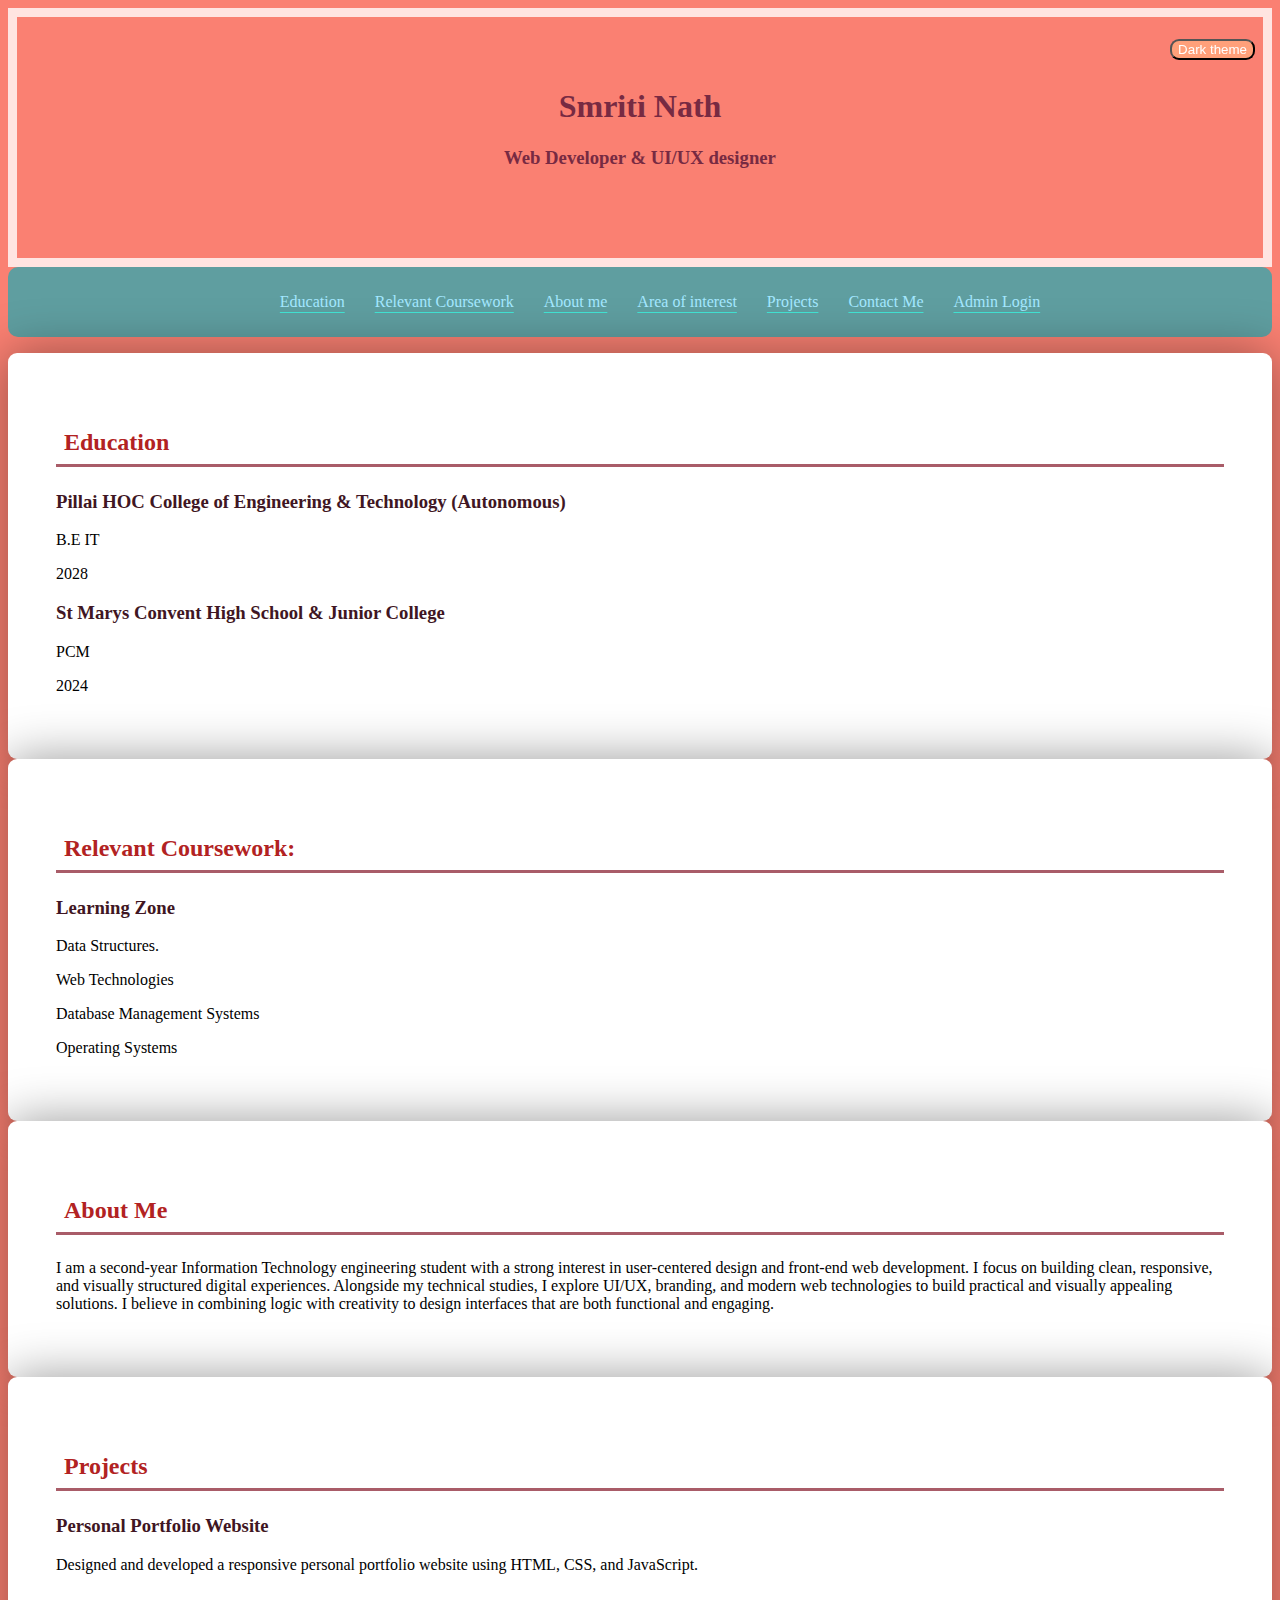
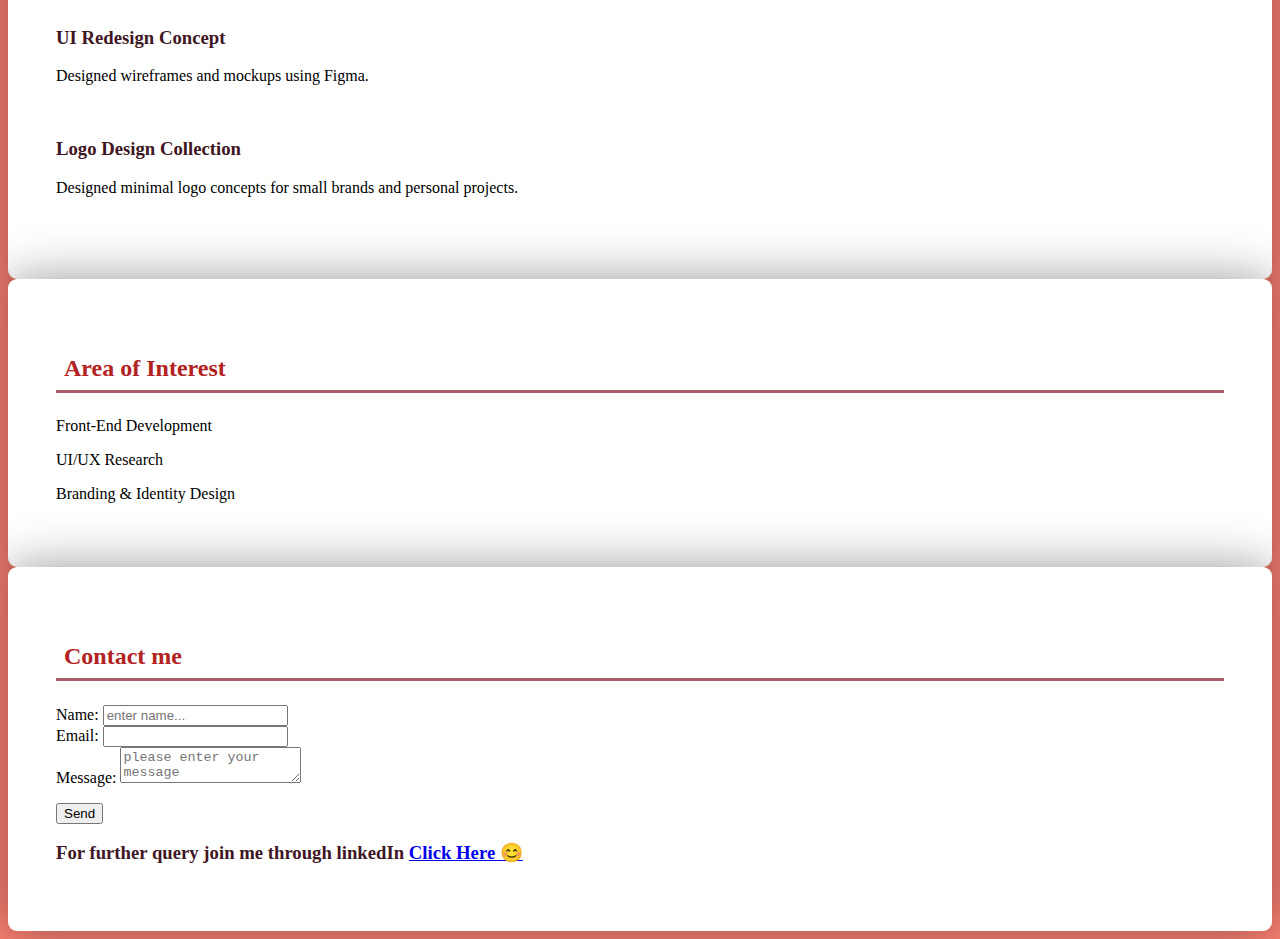
<file: index.html>
<html>

<head>
  <title> My Portfolio </title>
  <link rel="stylesheet" href="Pf.css">
</head>

<body>
  <header>

    <h1> Smriti Nath </h1>

    <h3> Web Developer & UI/UX designer </h3>
  </header>

  <main>
    <nav>
      <ul>
        <li><a href="#education">Education</a></li>
        <li><a href="#Rc">Relevant Coursework</a></li>
        <li><a href="Am">About me</a></li>
        <li><a href="aoi">Area of interest</a></li>
        <li><a href="prjs">Projects</a></li>
        <li><a href="#contact-me">Contact Me</a></li>
        <li><a href="#admin-login" onClick="show_admin_login()">Admin Login</a></li>
      </ul>
    </nav>

    <button id="toggle-theme">Dark theme</button>
    <p>

    <section class="style1" id="education">
      <h2 id="animateEdu">Education</h2>

      <h3>Pillai HOC College of Engineering & Technology (Autonomous)</h3>
      <p>B.E IT</p>
      <p>2028</p>

      <h3>St Marys Convent High School & Junior College</h3>
      <p>PCM</p>
      <p>2024</p>

    </section>

    <section class="style1" id="Rc">
      <h2>Relevant Coursework:</h2>

      <h3>Learning Zone</h3>
      <p>Data Structures.</p>
      <p>Web Technologies</p>
      <p>Database Management Systems</p>
      <p>Operating Systems</p>

    </section>

    <section class="style1" id="Am">
      <h2>About Me</h2>
      <p>
        I am a second-year Information Technology engineering student with a strong interest in user-centered design and front-end web development. I focus on building clean, responsive, and visually structured digital experiences.

        Alongside my technical studies, I explore UI/UX, branding, and modern web technologies to build practical and visually appealing solutions.

        I believe in combining logic with creativity to design interfaces that are both functional and engaging.</p>

    </section>

    <section class="style1" id="prjs">
      <h2>Projects</h2>

      <h3>Personal Portfolio Website</h3>
      <p>Designed and developed a responsive personal portfolio website using HTML, CSS, and JavaScript.</p>
      <br>
      <h3>UI Redesign Concept</h3>
      <p>Designed wireframes and mockups using Figma.</p>
      <br>
      <h3>Logo Design Collection</h3>
      <p>Designed minimal logo concepts for small brands and personal projects.</p>
      <br>
    </section>

    <section class="style1" id="aoi">

      <h2>Area of Interest</h2>

      <p>Front-End Development</p>
      <p>UI/UX Research</p>
      <p>Branding & Identity Design</p>

    </section>

    <section class="style1" id="contact-me">
      <h2>Contact me</h2>
      <form id="contact-form">
        <div>
          <label> Name: </label>
          <input type="text" placeholder="enter name..." id="input_name">
        </div>

        <div>
          <label> Email: </label>
          <input type="text" id="input_email">
        </div>

        <div>
          <label> Message: </label>
          <textarea placeholder="please enter your message" id="input_msg"></textarea>
        </div>
        <p id="confirm-response"></p>
        <button type="submit"> Send</button>

      </form>
      <h3> For further query join me through linkedIn <a href="https://www.linkedin.com/in/smriti-nath-173b393b0/"> Click Here 😊</a></h3></section> </h3>
    </section>

    <section class="style1" id="admin-login">
      <h2>Admin Login</h2>
      <form id="admin-form" style="background: #ffffff; padding: 30px; border-radius: 12px; box-shadow: 0 4px 15px rgba(0,0,0,0.1); border-top: 8px solid #9F697A; max-width: 320px; font-family: sans-serif;">

        <h2 style="margin-top: 0; color:#9F697A; font-size: 1.5rem; text-align: center;">Login</h2>

        <div style="margin-bottom: 15px;">
          <label style="display: block; margin-bottom: 5px; font-weight: 600; color: #555;">Username</label>
          <input type="text" placeholder="enter username..." id="input_user" style="width: 100%; padding: 10px; border: 1px solid #ddd; border-radius: 6px; box-sizing: border-box; outline: none;">
        </div>

        <div style="margin-bottom: 20px;">
          <label style="display: block; margin-bottom: 5px; font-weight: 600; color: #555;">Password</label>
          <input type="password" placeholder="enter password..." id="input_pass" style="width: 100%; padding: 10px; border: 1px solid #ddd; border-radius: 6px; box-sizing: border-box; outline: none;">
        </div>

        <button type="submit" style="width: 100%; padding: 12px; background-color: #6B253B; color: white; border: none; border-radius: 6px; font-weight: bold; cursor: pointer; font-size: 16px;">
          Login
        </button>

      </form>
    </section>

    <section class="style1" id="user-responses">
      <h2>User Responses</h2>

      <div id="user-messages">

      </div>
    </section>

  </main>

  <script src="Pf.js"></script>
</body>

</html></html>
</file>
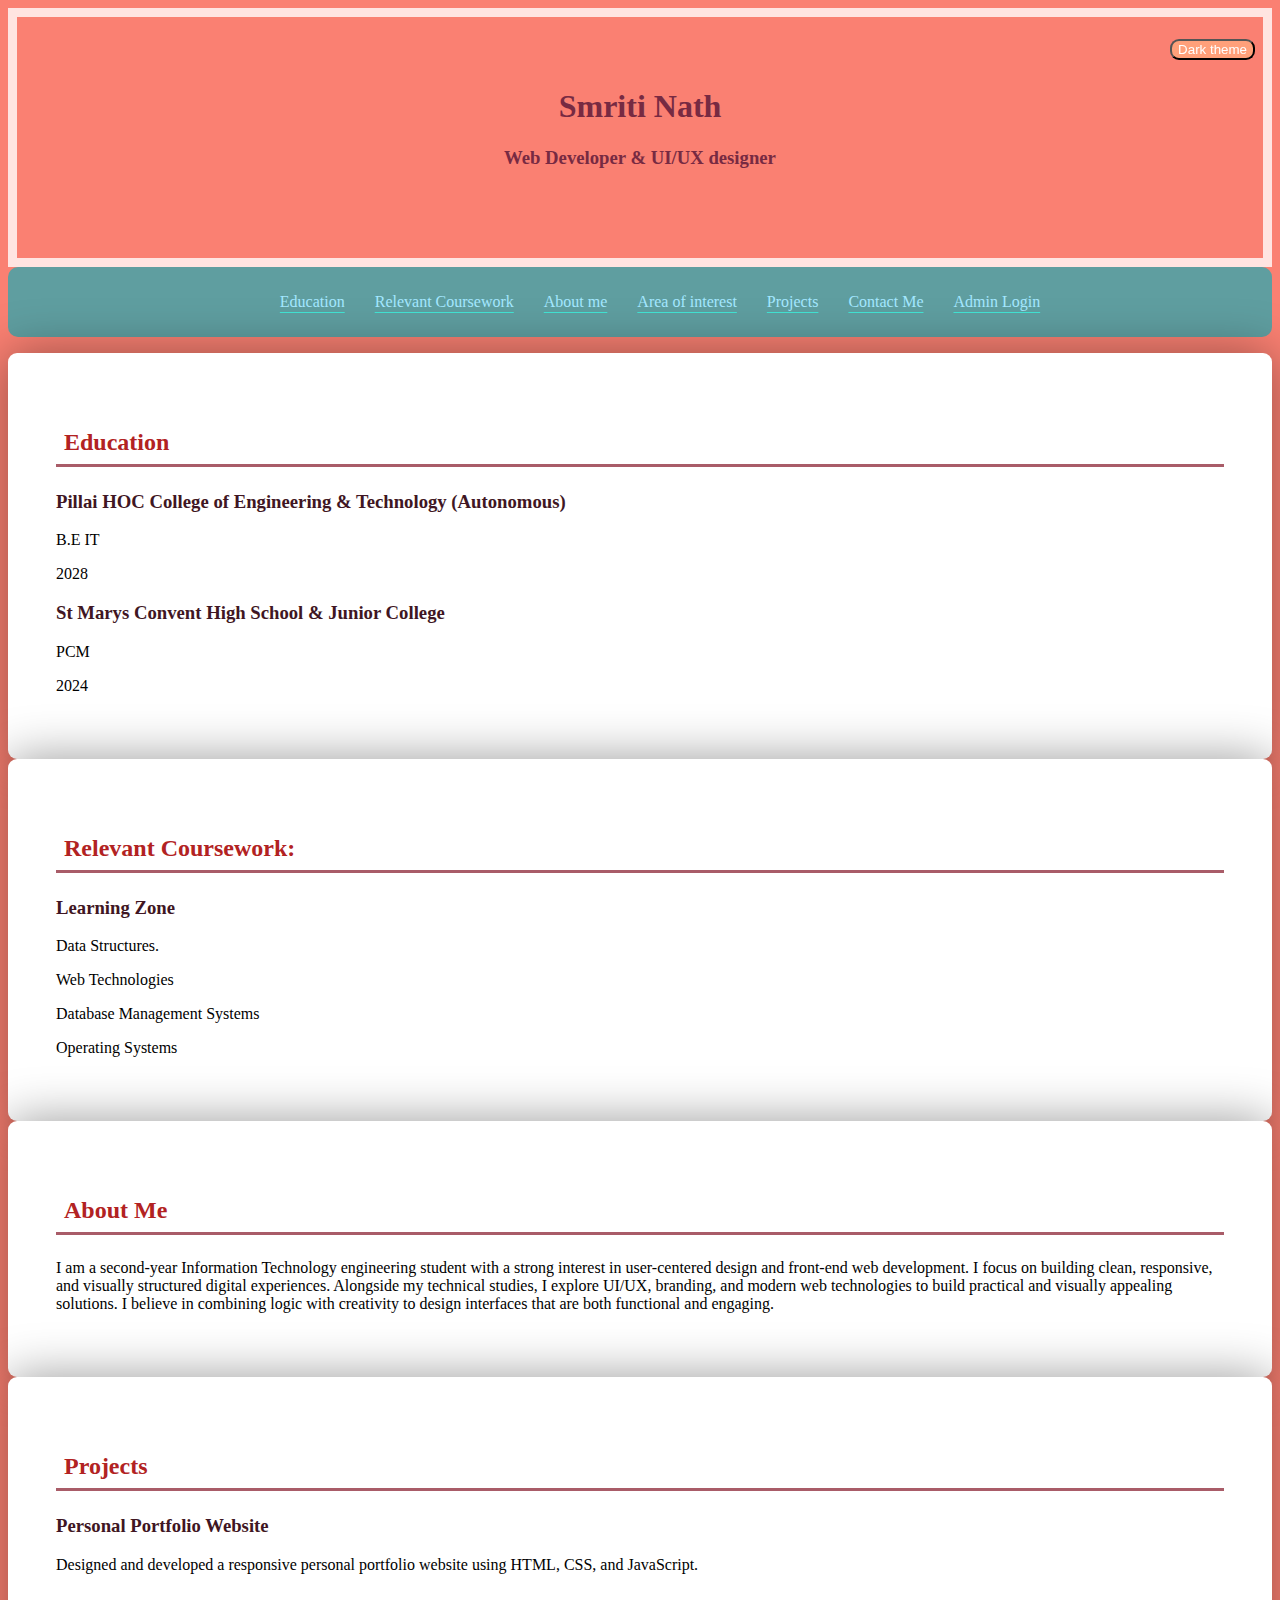
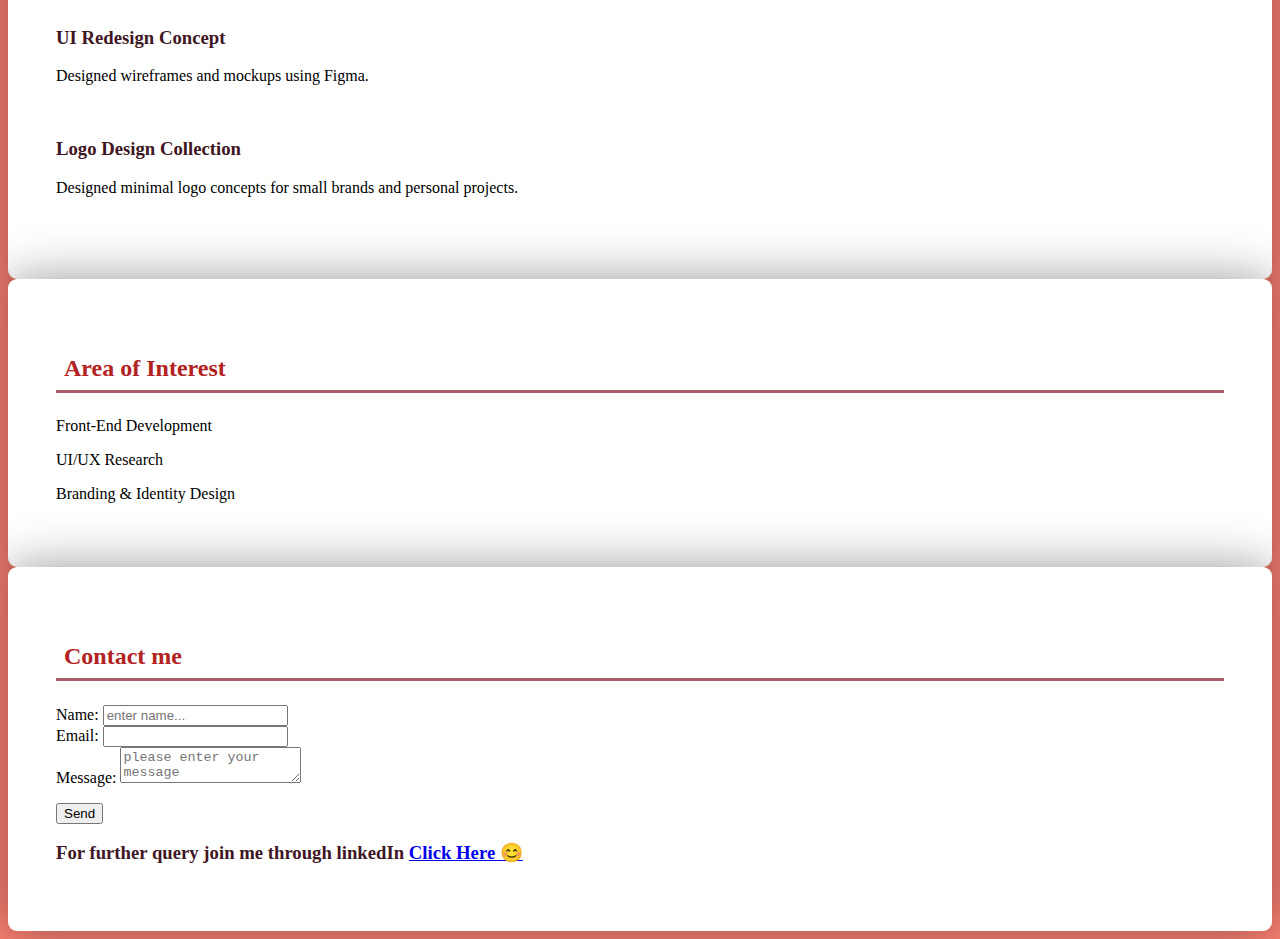
<file: Pf.html>
<html>

<head>
  <title> My Portfolio </title>
  <link rel="stylesheet" href="Pf.css">
</head>

<body>
  <header>

    <h1> Smriti Nath </h1>

    <h3> Web Developer & UI/UX designer </h3>
  </header>

  <main>
    <nav>
      <ul>
        <li><a href="#education">Education</a></li>
        <li><a href="#Rc">Relevant Coursework</a></li>
        <li><a href="Am">About me</a></li>
        <li><a href="aoi">Area of interest</a></li>
        <li><a href="prjs">Projects</a></li>
        <li><a href="#contact-me">Contact Me</a></li>
        <li><a href="#admin-login" onClick="show_admin_login()">Admin Login</a></li>
      </ul>
    </nav>

    <button id="toggle-theme">Dark theme</button>
    <p>

    <section class="style1" id="education">
      <h2 id="animateEdu">Education</h2>

      <h3>Pillai HOC College of Engineering & Technology (Autonomous)</h3>
      <p>B.E IT</p>
      <p>2028</p>

      <h3>St Marys Convent High School & Junior College</h3>
      <p>PCM</p>
      <p>2024</p>

    </section>

    <section class="style1" id="Rc">
      <h2>Relevant Coursework:</h2>

      <h3>Learning Zone</h3>
      <p>Data Structures.</p>
      <p>Web Technologies</p>
      <p>Database Management Systems</p>
      <p>Operating Systems</p>

    </section>

    <section class="style1" id="Am">
      <h2>About Me</h2>
      <p>
        I am a second-year Information Technology engineering student with a strong interest in user-centered design and front-end web development. I focus on building clean, responsive, and visually structured digital experiences.

        Alongside my technical studies, I explore UI/UX, branding, and modern web technologies to build practical and visually appealing solutions.

        I believe in combining logic with creativity to design interfaces that are both functional and engaging.</p>

    </section>

    <section class="style1" id="prjs">
      <h2>Projects</h2>

      <h3>Personal Portfolio Website</h3>
      <p>Designed and developed a responsive personal portfolio website using HTML, CSS, and JavaScript.</p>
      <br>
      <h3>UI Redesign Concept</h3>
      <p>Designed wireframes and mockups using Figma.</p>
      <br>
      <h3>Logo Design Collection</h3>
      <p>Designed minimal logo concepts for small brands and personal projects.</p>
      <br>
    </section>

    <section class="style1" id="aoi">

      <h2>Area of Interest</h2>

      <p>Front-End Development</p>
      <p>UI/UX Research</p>
      <p>Branding & Identity Design</p>

    </section>

    <section class="style1" id="contact-me">
      <h2>Contact me</h2>
      <form id="contact-form">
        <div>
          <label> Name: </label>
          <input type="text" placeholder="enter name..." id="input_name">
        </div>

        <div>
          <label> Email: </label>
          <input type="text" id="input_email">
        </div>

        <div>
          <label> Message: </label>
          <textarea placeholder="please enter your message" id="input_msg"></textarea>
        </div>
        <p id="confirm-response"></p>
        <button type="submit"> Send</button>

      </form>
      <h3> For further query join me through linkedIn <a href="https://www.linkedin.com/in/smriti-nath-173b393b0/"> Click Here 😊</a></h3></section> </h3>
    </section>

    <section class="style1" id="admin-login">
      <h2>Admin Login</h2>
      <form id="admin-form" style="background: #ffffff; padding: 30px; border-radius: 12px; box-shadow: 0 4px 15px rgba(0,0,0,0.1); border-top: 8px solid #9F697A; max-width: 320px; font-family: sans-serif;">

        <h2 style="margin-top: 0; color:#9F697A; font-size: 1.5rem; text-align: center;">Login</h2>

        <div style="margin-bottom: 15px;">
          <label style="display: block; margin-bottom: 5px; font-weight: 600; color: #555;">Username</label>
          <input type="text" placeholder="enter username..." id="input_user" style="width: 100%; padding: 10px; border: 1px solid #ddd; border-radius: 6px; box-sizing: border-box; outline: none;">
        </div>

        <div style="margin-bottom: 20px;">
          <label style="display: block; margin-bottom: 5px; font-weight: 600; color: #555;">Password</label>
          <input type="password" placeholder="enter password..." id="input_pass" style="width: 100%; padding: 10px; border: 1px solid #ddd; border-radius: 6px; box-sizing: border-box; outline: none;">
        </div>

        <button type="submit" style="width: 100%; padding: 12px; background-color: #6B253B; color: white; border: none; border-radius: 6px; font-weight: bold; cursor: pointer; font-size: 16px;">
          Login
        </button>

      </form>
    </section>

    <section class="style1" id="user-responses">
      <h2>User Responses</h2>

      <div id="user-messages">

      </div>
    </section>

  </main>

  <script src="Pf.js"></script>
</body>

</html></html>
</file>
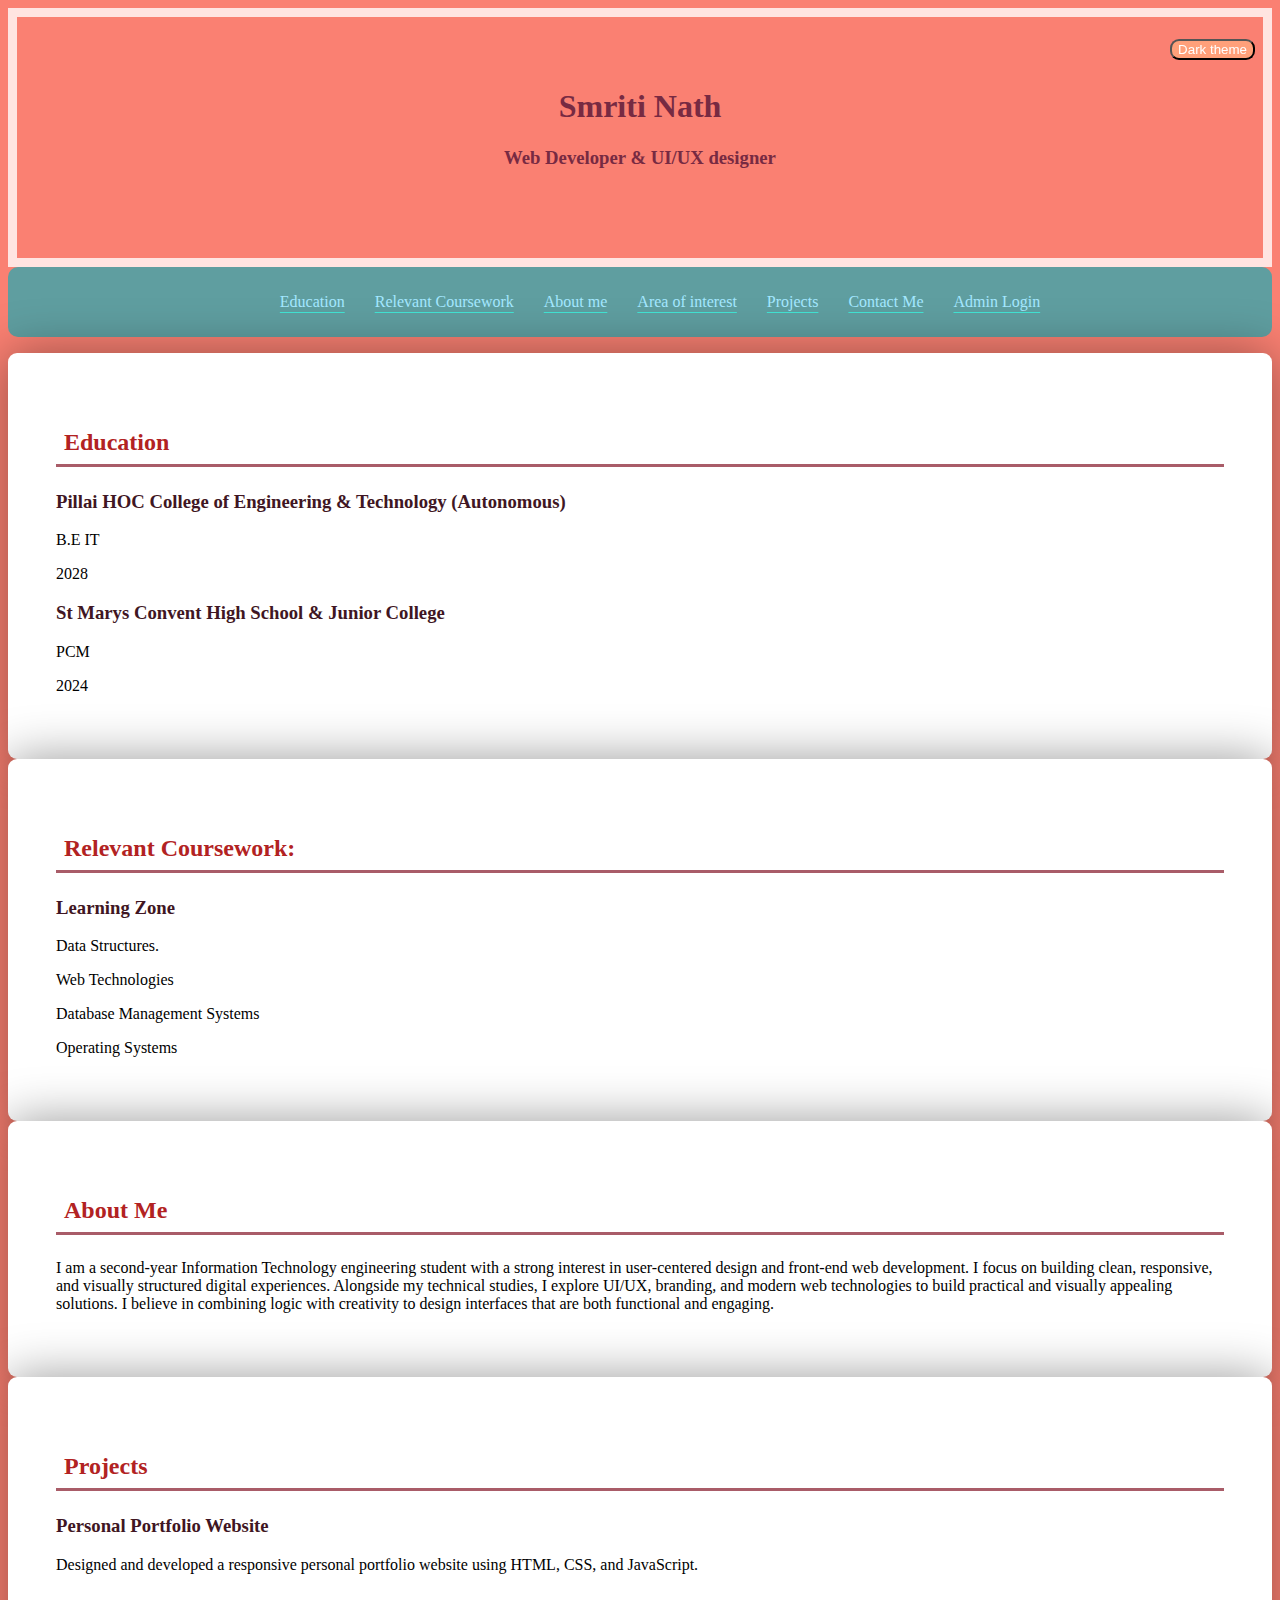
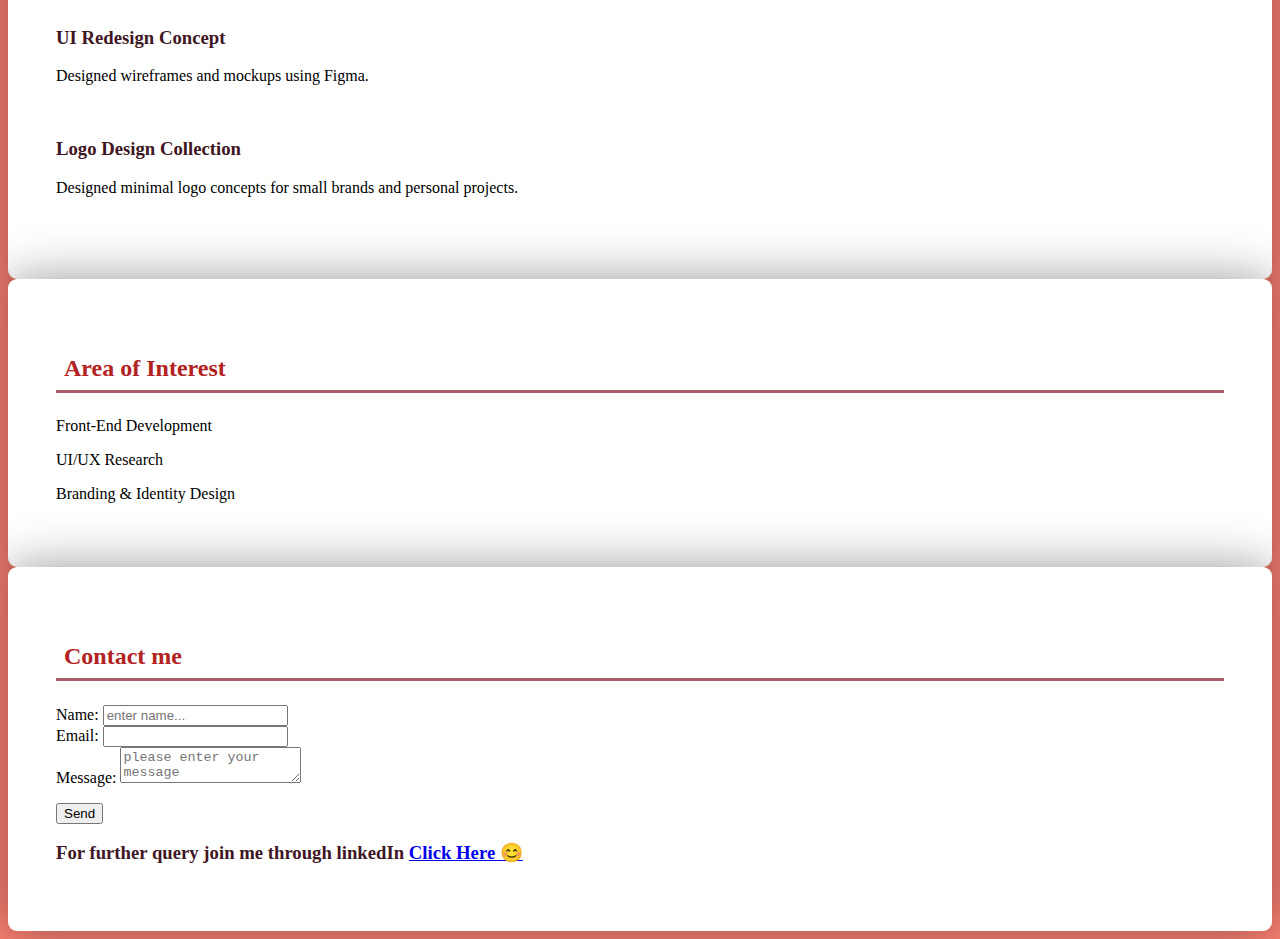
<file: Pf_combined.html>
<html>

<head>
  <title> My Portfolio </title>
  <style>
    /*
    1. HTML Tags - No spl char needed
    2. Class name.- DOT (.) needed
    3. ID name - Hash (#) needed.
    */

    body {
      background-color: #fa8072;
    }

    header {
      background-color: #ffdab9;
      background: url(https://i.pinimg.com/originals/3b/20/c1/3b20c1d8087a560f516440fd9df160de.jpg);
      border-top: 9px solid #ffe4e1;
      border-left: 9px solid #ffe4e1;
      border-right: 9px solid #ffe4e1;
      border-bottom: 9px solid #ffe4e1;
      color: #772a42;
      text-align: Center;
      padding-top: 50px;
      padding-bottom: 70px;
      animation: lightSpeedInLeft 3s ease-out forwards;
    }
    @keyframes lightSpeedInLeft {
      from {
        transform: translateY(-100%);
        opacity: 0;
      }
      to {
        transform: translateY(0);
        opacity: 1;
      }
    }

    nav {
      background-color: #5F9EA0;
      padding: 10px;
      border-radius: 10px;
      animation: slideLeft 4s ease-out;
    }

    nav ul {
      display: flex;
      justify-content: center;
      list-style-type: none;
      cursor: pointer;
    }

    nav ul li a {
      color: #a3e7ff;
      text-decoration: underline 1px solid #40e0d0;
      text-underline-offset: 5px;
      transition: 0.2s;
      margin: 15px;
    }

    /*HOVER - Taking mouse on top of something*/

    nav ul li a:hover {
      /*-color: #fff;*/
      color: #fff0f5;
      font-size: 18px;
      border: 2px;
      border-style: solid;
      border-color: #bbe9fa;
      border-radius: 10px;
      padding: 4px;
    }

    #toggle-theme {
      position: fixed;
      top: 39px;
      right: 25px;
      background-color: #ffa07a;
      color: #fff;
      border-radius: 9px;
      animation: float 5s infinite;
    }

    .style1 {
      background-color: #fff;
      padding: 3rem;
      border-radius: 9px;
      box-shadow: 0 0 50px rgba(0, 0, 0, 0.4);
      /* h-offset (0) ,v-offset (0) ,blur-radius(50px), spread-radius(None), color (put it using rgba values)*/
      /*OPAQUE - TRANSPARENT*/
    }

    .style1 h2 {
      color: #b22222;
      /*text-align: center;*/
      border-bottom: 3px solid #a95c68;
      padding: 0.5rem;
      margin-bottom: 1.5rem;
    }

    .style1 h3 {
      color: #401623;
    }

    #admin-login {
      display: none;
    }

    #user-responses {
      display: none;
    }

    .dark-theme {
      background-color: #1a1a1a;
    }

    .dark-theme header {
      background-color: #34495e;
      background: url(https://encrypted-tbn0.gstatic.com/images?q=tbn:ANd9GcRlwKWGpQLL80xzir3DzJlNSm4hcEVXnKSj_w&s);
      color: #fff;
      border-top: 10px solid #b5929d;
      border-left: 10px solid #b5929d;
      border-right: 10px solid #b5929d;
    }

    .dark-theme nav {
      background-color: #2c0f18;
    }

    .dark-theme nav ul li a {
      color: #ffb3d9;
    }

    .dark-theme nav ul li a:hover {
      color: #ffc9e3;
      border-color: #ffb3d9;
    }

    .dark-theme #toggle-theme {
      background-color: #c55a7d;
    }

    .dark-theme .style1 {
      background-color: #2c3e50;
      box-shadow: 0 0 50px rgba(0, 0, 0, 0.8);
    }

    .dark-theme .style1 h2 {
      color: #ff6b9d;
      border-bottom-color: #ff85b3;
    }

    .dark-theme .style1 h3 {
      color: #ffb3d9;
    }

    .dark-theme .style1 p {
      color: #ecf0f1;
    }

    .dark-theme .style1 a {
      color: #ffb3d9;
    }

    .dark-theme input,
    .dark-theme textarea {
      background-color: #34495e;
      color: #ecf0f1;
      border-color: #555;
    }

    .dark-theme label {
      color: #ecf0f1;
    }

    @keyframes float {
      0%,
      100% {
        transform: translateY(0px);
      }

      50% {
        transform: translateY(-20px);
      }
    }

    @keyframes slideLeft {
      from {
        opacity: 0;
        transform: translateX(-50px);
      }

      to {
        opacity: 1;
        transform: translateX(0px);
      }
    }

    @keyframes slideRight {
      from {
        opacity: 0;
        transform: translateX(50px);
      }

      to {
        opacity: 1;
        transform: translateX(0px);
      }
    }
  </style>
</head>

<body>
  <header>

    <h1> Smriti Nath </h1>

    <h3> Web Developer & UI/UX designer </h3>
  </header>

  <main>
    <nav>
      <ul>
        <li><a href="#education">Education</a></li>
        <li><a href="#Rc">Relevant Coursework</a></li>
        <li><a href="Am">About me</a></li>
        <li><a href="aoi">Area of interest</a></li>
        <li><a href="prjs">Projects</a></li>
        <li><a href="#contact-me">Contact Me</a></li>
        <li><a href="#admin-login" onClick="show_admin_login()">Admin Login</a></li>
      </ul>
    </nav>

    <button id="toggle-theme">Dark theme</button>
    <p>

    <section class="style1" id="education">
      <h2 id="animateEdu">Education</h2>

      <h3>Pillai HOC College of Engineering & Technology (Autonomous)</h3>
      <p>B.E IT</p>
      <p>2028</p>

      <h3>St Marys Convent High School & Junior College</h3>
      <p>PCM</p>
      <p>2024</p>

    </section>

    <section class="style1" id="Rc">
      <h2>Relevant Coursework:</h2>

      <h3>Learning Zone</h3>
      <p>Data Structures.</p>
      <p>Web Technologies</p>
      <p>Database Management Systems</p>
      <p>Operating Systems</p>

    </section>

    <section class="style1" id="Am">
      <h2>About Me</h2>
      <p>
        I am a second-year Information Technology engineering student with a strong interest in user-centered design and front-end web development. I focus on building clean, responsive, and visually structured digital experiences.

        Alongside my technical studies, I explore UI/UX, branding, and modern web technologies to build practical and visually appealing solutions.

        I believe in combining logic with creativity to design interfaces that are both functional and engaging.</p>

    </section>

    <section class="style1" id="prjs">
      <h2>Projects</h2>

      <h3>Personal Portfolio Website</h3>
      <p>Designed and developed a responsive personal portfolio website using HTML, CSS, and JavaScript.</p>
      <br>
      <h3>UI Redesign Concept</h3>
      <p>Designed wireframes and mockups using Figma.</p>
      <br>
      <h3>Logo Design Collection</h3>
      <p>Designed minimal logo concepts for small brands and personal projects.</p>
      <br>
    </section>

    <section class="style1" id="aoi">

      <h2>Area of Interest</h2>

      <p>Front-End Development</p>
      <p>UI/UX Research</p>
      <p>Branding & Identity Design</p>

    </section>

    <section class="style1" id="contact-me">
      <h2>Contact me</h2>
      <form id="contact-form">
        <div>
          <label> Name: </label>
          <input type="text" placeholder="enter name..." id="input_name">
        </div>

        <div>
          <label> Email: </label>
          <input type="text" id="input_email">
        </div>

        <div>
          <label> Message: </label>
          <textarea placeholder="please enter your message" id="input_msg"></textarea>
        </div>
        <p id="confirm-response"></p>
        <button type="submit"> Send</button>

      </form>
      <h3> For further query join me through linkedIn <a href="https://www.linkedin.com/in/smriti-nath-173b393b0/"> Click Here 😊</a></h3>
    </section>

    <section class="style1" id="admin-login">
      <h2>Admin Login</h2>
      <form id="admin-form" style="background: #ffffff; padding: 30px; border-radius: 12px; box-shadow: 0 4px 15px rgba(0,0,0,0.1); border-top: 8px solid #9F697A; max-width: 320px; font-family: sans-serif;">

        <h2 style="margin-top: 0; color:#9F697A; font-size: 1.5rem; text-align: center;">Login</h2>

        <div style="margin-bottom: 15px;">
          <label style="display: block; margin-bottom: 5px; font-weight: 600; color: #555;">Username</label>
          <input type="text" placeholder="enter username..." id="input_user" style="width: 100%; padding: 10px; border: 1px solid #ddd; border-radius: 6px; box-sizing: border-box; outline: none;">
        </div>

        <div style="margin-bottom: 20px;">
          <label style="display: block; margin-bottom: 5px; font-weight: 600; color: #555;">Password</label>
          <input type="password" placeholder="enter password..." id="input_pass" style="width: 100%; padding: 10px; border: 1px solid #ddd; border-radius: 6px; box-sizing: border-box; outline: none;">
        </div>

        <button type="submit" style="width: 100%; padding: 12px; background-color: #6B253B; color: white; border: none; border-radius: 6px; font-weight: bold; cursor: pointer; font-size: 16px;">
          Login
        </button>

      </form>
    </section>

    <section class="style1" id="user-responses">
      <h2>User Responses</h2>

      <div id="user-messages">

      </div>
    </section>

  </main>

  <script>
    //Task 1 - Make admin login button work
    let control_of_adminlogin_section = document.getElementById("admin-login");

    function show_admin_login() {
      control_of_adminlogin_section.style.display = "block";
    }

    //Task 2 - Make admin login section work - check username and password and show user responses.
    let control_of_admin_form = document.getElementById("admin-form");

    control_of_admin_form.addEventListener("submit", function (e) {
      e.preventDefault();
      let username = document.getElementById("input_user").value.trim();
      let password = document.getElementById("input_pass").value.trim();

      let storedUsername = "Smriti";
      let storedPassword = "kiarachan";

      if (username == storedUsername && password == storedPassword) {
        alert("login successful!");
        control_of_adminlogin_section.style.display = "none";
        document.getElementById("user-responses").style.display = "block";
        fetchUserResponses();
      } else {
        alert("Access Denied!");
      }
    });

    //Task - make the Contact me section work.
    let control_of_contactme_form = document.getElementById("contact-form");

    control_of_contactme_form.addEventListener("submit", function (e) {
      e.preventDefault();
      let name = document.getElementById("input_name").value.trim();
      let email = document.getElementById("input_email").value.trim();
      let message = document.getElementById("input_msg").value.trim();
      let date = new Date().toLocaleString();

      let response = { name, email, message, date };

      let database_list = JSON.parse(localStorage.getItem("tempDB")) || [];

      database_list.push(response);

      localStorage.setItem("tempDB", JSON.stringify(database_list));

      this.reset();
      document.getElementById("confirm-response").style.color = "green";
      document.getElementById("confirm-response").innerHTML =
        "Thank you for your message, will get back to you soon!";
    });

    function fetchUserResponses() {
      let control_of_userResponses = document.getElementById("user-messages");
      let database_list = JSON.parse(localStorage.getItem("tempDB")) || [];

      database_list.forEach((response) => {
        let control_of_newDiv = document.createElement("div");

        control_of_newDiv.innerHTML = `
          <p> Name: ${response.name}</p>
          <p> Email: ${response.email}</p>
          <p> Message: ${response.message}</p>
          <p> Date: ${response.date}</p>
          <hr>
          `;

        control_of_userResponses.append(control_of_newDiv);
      });
    }

    //Making the toggle theme button work!!
    let control_of_toggleTheme = document.getElementById("toggle-theme");
    control_of_toggleTheme.addEventListener("click", function () {
      document.body.classList.toggle("dark-theme");
      
      if (document.body.classList.contains("dark-theme")) {
        control_of_toggleTheme.textContent = "Light theme";
      } else {
        control_of_toggleTheme.textContent = "Dark theme";
      }
    });
  </script>
</body>

</html>
</file>
<file: Pf.css>
/*
1. HTML Tags - No spl char needed
2. Class name.- DOT (.) needed
3. ID name - Hash (#) needed.
*/

body {
  background-color: #fa8072;
}

header {
  background-color: #ffdab9;
  background: url(https://i.pinimg.com/originals/3b/20/c1/3b20c1d8087a560f516440fd9df160de.jpg);
  border-top: 9px solid #ffe4e1;
  border-left: 9px solid #ffe4e1;
  border-right: 9px solid #ffe4e1;
  border-bottom: 9px solid #ffe4e1;
  color: #772a42;
  text-align: Center;
  padding-top: 50px;
  padding-bottom: 70px;
  animation: lightSpeedInLeft 3s ease-out forwards;
}
@keyframes lightSpeedInLeft {
  from {
    transform: translateY(-100%);
    opacity: 0;
  }
  to {
    transform: translateY(0);
    opacity: 1;
  }
}

nav {
  background-color: #5F9EA0;
  padding: 10px;
  border-radius: 10px;
  animation: slideLeft 4s ease-out;
}

nav ul {
  display: flex;
  justify-content: center;
  list-style-type: none;
  cursor: pointer;
}

nav ul li a {
  color: #a3e7ff;
  text-decoration: underline 1px solid #40e0d0;
  text-underline-offset: 5px;
  transition: 0.2s;
  margin: 15px;
}

/*HOVER - Taking mouse on top of something*/

nav ul li a:hover {
  /*-color: #fff;*/
  color: #fff0f5;
  font-size: 18px;
  border: 2px;
  border-style: solid;
  border-color: #bbe9fa;
  border-radius: 10px;
  padding: 4px;
}

#toggle-theme {
  position: fixed;
  top: 39px;
  right: 25px;
  background-color: #ffa07a;
  color: #fff;
  border-radius: 9px;
  animation: float 5s infinite;
}

.style1 {
  background-color: #fff;
  padding: 3rem;
  border-radius: 9px;
  box-shadow: 0 0 50px rgba(0, 0, 0, 0.4);
  /* h-offset (0) ,v-offset (0) ,blur-radius(50px), spread-radius(None), color (put it using rgba values)*/
  /*OPAQUE - TRANSPARENT*/
}

.style1 h2 {
  color: #b22222;
  /*text-align: center;*/
  border-bottom: 3px solid #a95c68;
  padding: 0.5rem;
  margin-bottom: 1.5rem;
}

.style1 h3 {
  color: #401623;
}

#admin-login {
  display: none;
}

#user-responses {
  display: none;
}

.dark-theme {
  background-color: #1a1a1a;
}

.dark-theme header {
  background-color: #34495e;
  background: url(https://encrypted-tbn0.gstatic.com/images?q=tbn:ANd9GcRlwKWGpQLL80xzir3DzJlNSm4hcEVXnKSj_w&s);
  color: #fff;
  border-top: 10px solid #b5929d;
  border-left: 10px solid #b5929d;
  border-right: 10px solid #b5929d;
}

.dark-theme nav {
  background-color: #2c0f18;
}

.dark-theme nav ul li a {
  color: #ffb3d9;
}

.dark-theme nav ul li a:hover {
  color: #ffc9e3;
  border-color: #ffb3d9;
}

.dark-theme #toggle-theme {
  background-color: #c55a7d;
}

.dark-theme .style1 {
  background-color: #2c3e50;
  box-shadow: 0 0 50px rgba(0, 0, 0, 0.8);
}

.dark-theme .style1 h2 {
  color: #ff6b9d;
  border-bottom-color: #ff85b3;
}

.dark-theme .style1 h3 {
  color: #ffb3d9;
}

.dark-theme .style1 p {
  color: #ecf0f1;
}

.dark-theme .style1 a {
  color: #ffb3d9;
}

.dark-theme input,
.dark-theme textarea {
  background-color: #34495e;
  color: #ecf0f1;
  border-color: #555;
}

.dark-theme label {
  color: #ecf0f1;
}

@keyframes float {
  0%,
  100% {
    transform: translateY(0px);
  }

  50% {
    transform: translateY(-20px);
  }
}

@keyframes slideLeft {
  from {
    opacity: 0;
    transform: translateX(-50px);
  }

  to {
    opacity: 1;
    transform: translateX(0px);
  }
}

@keyframes slideRight {
  from {
    opacity: 0;
    transform: translateX(50px);
  }

  to {
    opacity: 1;
    transform: translateX(0px);
  }
}
</file>
